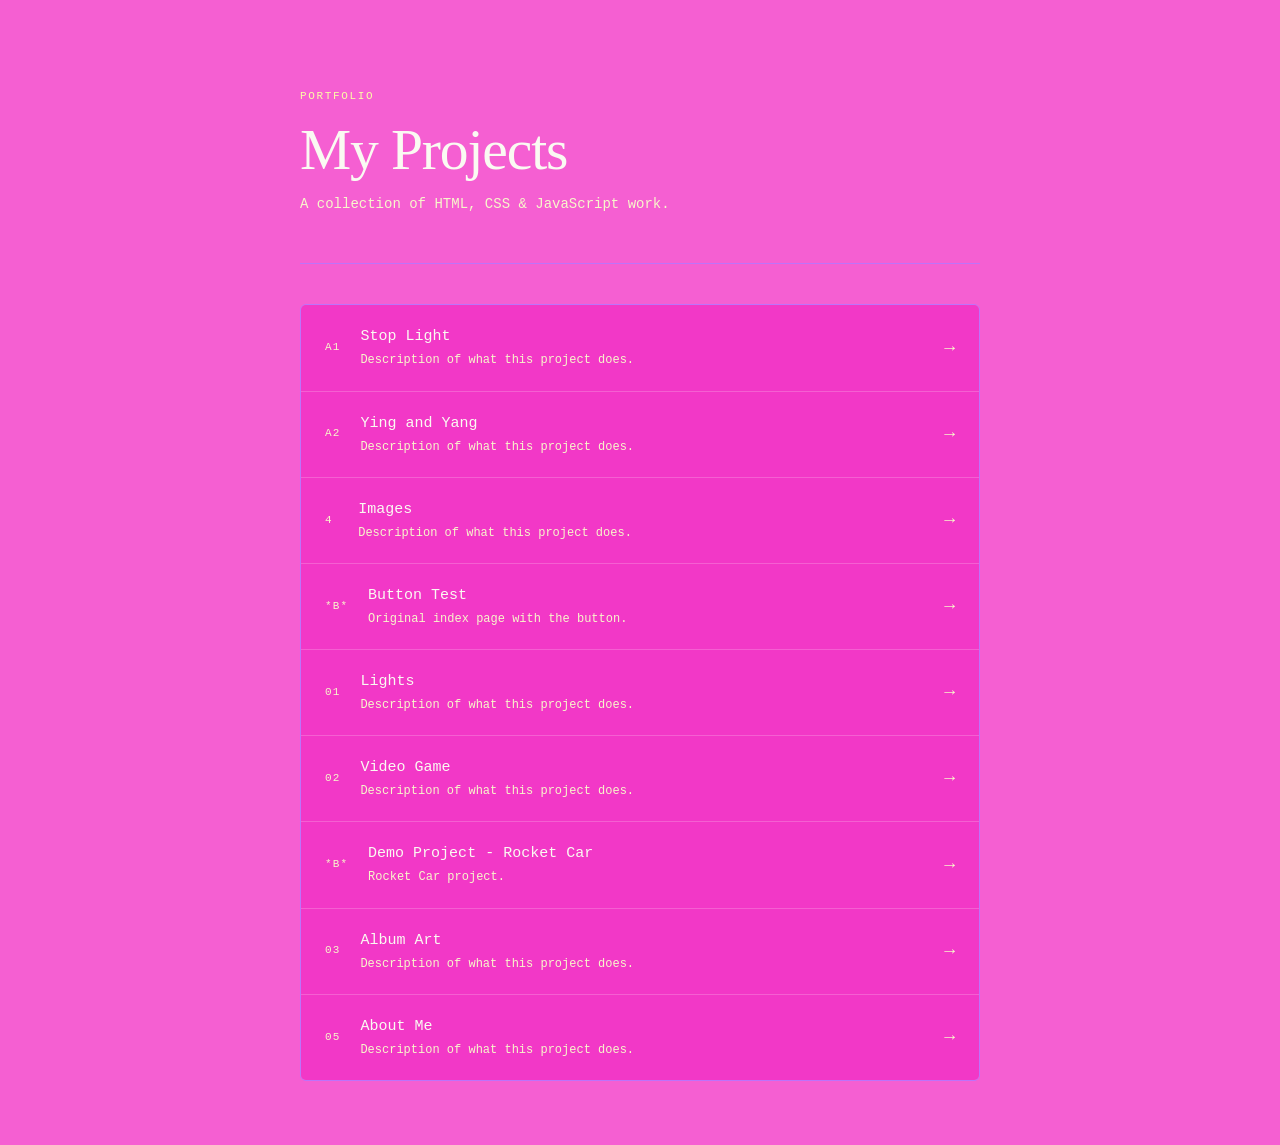
<file: index.html>
<!DOCTYPE html>
<html lang="en">
<head>
  <meta charset="UTF-8">
  <meta name="viewport" content="width=device-width, initial-scale=1.0">
  <title>My Portfolio</title>
  <link rel="stylesheet" href="style.css">
</head>

<body>
  <main class="container">
    <header class="hero">
      <p class="label">Portfolio</p>
      <h1>My Projects</h1>
      <p class="subtitle">A collection of HTML, CSS &amp; JavaScript work.</p>
    </header>
    <ul class="project-list">

      <il>
        <a href="./projects/stop-light.html" class="project-card">
            <span class="project-number">A1</span>
             <span class="project-info">
            <span class="project-title">Stop Light</span>
            <span class="project-desc">Description of what this project does.</span>
          </span>
          <span class="arrow">→</span>
        </a>
      </il>

      <il>
        <a href="./projects/ying-yang.html" class="project-card">
            <span class="project-number">A2</span>
             <span class="project-info">
            <span class="project-title">Ying and Yang</span>
            <span class="project-desc">Description of what this project does.</span>
          </span>
          <span class="arrow">→</span>
        </a>
      </il>
      
      <il>
        <a href="./gallery/gallery.html" class="project-card">
            <span class="project-number">4</span>
             <span class="project-info">
            <span class="project-title">Images</span>
            <span class="project-desc">Description of what this project does.</span>
          </span>
          <span class="arrow">→</span>
        </a>
      </il>
      
      <li>
        <a href="index-button.html" class="project-card">
          <span class="project-number">*B*</span>
          <span class="project-info">
            <span class="project-title">Button Test</span>
            <span class="project-desc">Original index page with the button.</span>
          </span>
          <span class="arrow">→</span>
        </a>
      </li>
      <li>
        <a href="./projects/lights.html" class="project-card">
          <span class="project-number">01</span>
          <span class="project-info">
            <span class="project-title">Lights</span>
            <span class="project-desc">Description of what this project does.</span>
          </span>
          <span class="arrow">→</span>
        </a>
      </li>
      <li>
        <a href="./projects/project-2.html" class="project-card">
          <span class="project-number">02</span>
          <span class="project-info">
            <span class="project-title">Video Game</span>
            <span class="project-desc">Description of what this project does.</span>
          </span>
          <span class="arrow">→</span>
        </a>
      </li>
  

      <li>
        <a href="./projects/rocket-car.html" class="project-card">
          <span class="project-number">*B*</span>
          <span class="project-info">
            <span class="project-title">Demo Project - Rocket Car</span>
            <span class="project-desc">Rocket Car project.</span>
          </span>
          <span class="arrow">→</span>
        </a>
      </li>

      <il>
        <a href="./projects/album-art.html" class="project-card">
            <span class="project-number">03</span>
             <span class="project-info">
            <span class="project-title">Album Art</span>
            <span class="project-desc">Description of what this project does.</span>
          </span>
          <span class="arrow">→</span>
        </a>
      </il>
      
      <il>
        <a href="./about/about-me.html" class="project-card">
            <span class="project-number">05</span>
             <span class="project-info">
            <span class="project-title">About Me</span>
            <span class="project-desc">Description of what this project does.</span>
          </span>
          <span class="arrow">→</span>
        </a>
      </il>

        </ul>


  </main>
</body>
</html>
</file>
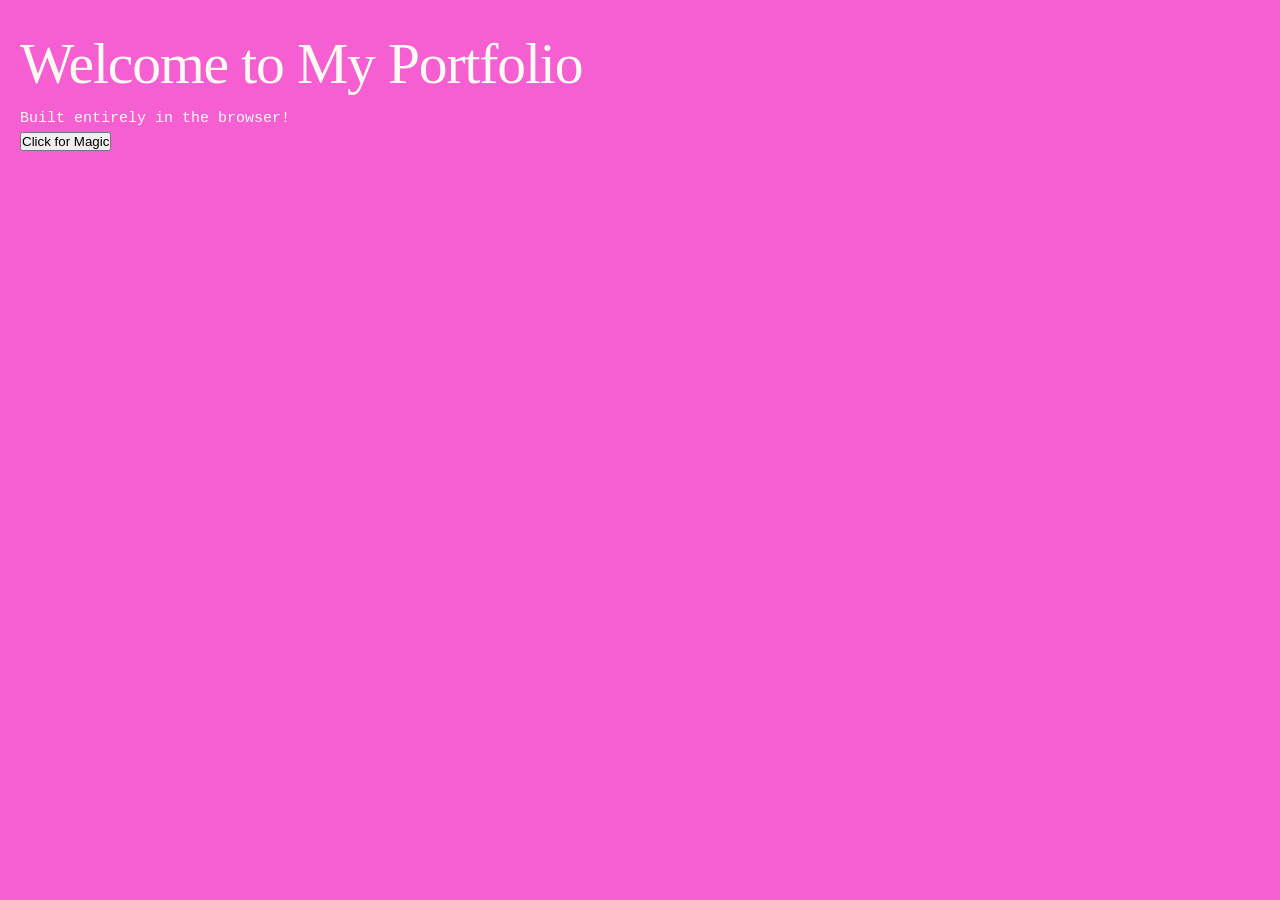
<file: index-button.html>
<!DOCTYPE html>
<html lang="en">
<head>
    <meta charset="UTF-8">
    <title>My Web Portfolio</title>
    <link rel="stylesheet" href="style.css">
</head>
<body>
    <div id="main-card">
        <h1>Welcome to My Portfolio</h1>
        <p>Built entirely in the browser!</p>
        <button id="magicBtn">Click for Magic</button>
    </div>
    <script src="script.js"></script>
</body>
</html>
</file>
<file: style.css>
/* ── Tokens ─────────────────────────────────────────── */
:root {
  --bg:        #f55fd2;
  --surface:   #f238c7;
  --border:    #bd73fa;
  --accent:    #fbfca7;
  --text:      #fafaf2;
  --muted:     #f7f7cb;
  --font-head: 'DM Serif Display', Georgia, serif;
  --font-body: 'DM Mono', 'Courier New', monospace;
  --radius:    6px;
  --max-w:     680px;
}

/* ── Reset ───────────────────────────────────────────── */
*, *::before, *::after { box-sizing: border-box; margin: 0; padding: 0; }

body {
  background: var(--bg);
  color: var(--text);
  font-family: var(--font-body);
  font-size: 15px;
  line-height: 1.6;
  min-height: 100vh;
  padding: 2rem 1.25rem 4rem;
}

/* ── Google Fonts ────────────────────────────────────── */
@import url('https://fonts.googleapis.com/css2?family=DM+Mono:wght@400;500&family=DM+Serif+Display&display=swap');

/* ── Layout ──────────────────────────────────────────── */
.container {
  max-width: var(--max-w);
  margin: 0 auto;
}

/* ── Hero ────────────────────────────────────────────── */
.hero {
  padding: 3.5rem 0 3rem;
  border-bottom: 1px solid var(--border);
  margin-bottom: 2.5rem;
}

.label {
  font-size: 11px;
  letter-spacing: 0.15em;
  text-transform: uppercase;
  color: var(--accent);
  margin-bottom: 0.75rem;
}

h1 {
  font-family: var(--font-head);
  font-size: clamp(2.4rem, 6vw, 3.6rem);
  font-weight: 400;
  line-height: 1.1;
  letter-spacing: -0.02em;
  color: var(--text);
  margin-bottom: 0.75rem;
}

.subtitle {
  color: var(--muted);
  font-size: 14px;
}

/* ── Project list ────────────────────────────────────── */
.project-list {
  list-style: none;
  display: flex;
  flex-direction: column;
  gap: 1px;
  border: 1px solid var(--border);
  border-radius: var(--radius);
  overflow: hidden;
}

.project-card {
  display: flex;
  align-items: center;
  gap: 1.25rem;
  padding: 1.25rem 1.5rem;
  background: var(--surface);
  text-decoration: none;
  color: var(--text);
  transition: background 0.15s ease;
}

.project-card:hover {
  background: #222;
}

.project-card:hover .arrow {
  transform: translateX(4px);
  color: var(--accent);
}

.project-number {
  font-size: 11px;
  color: var(--muted);
  letter-spacing: 0.1em;
  min-width: 2ch;
}

.project-info {
  flex: 1;
  display: flex;
  flex-direction: column;
  gap: 2px;
}

.project-title {
  font-size: 15px;
  font-weight: 500;
  color: var(--text);
}

.project-desc {
  font-size: 12px;
  color: var(--muted);
}

.arrow {
  font-size: 18px;
  color: var(--muted);
  transition: transform 0.15s ease, color 0.15s ease;
}

/* ── Project page ────────────────────────────────────── */
.project-header {
  display: flex;
  align-items: center;
  gap: 1rem;
  padding: 2rem 0 2rem;
  border-bottom: 1px solid var(--border);
  margin-bottom: 2.5rem;
}

.back-btn {
  display: inline-flex;
  align-items: center;
  gap: 6px;
  font-family: var(--font-body);
  font-size: 12px;
  letter-spacing: 0.08em;
  color: var(--muted);
  background: transparent;
  border: 1px solid var(--border);
  border-radius: var(--radius);
  padding: 6px 12px;
  cursor: pointer;
  text-decoration: none;
  transition: border-color 0.15s, color 0.15s;
  white-space: nowrap;
}

.back-btn:hover {
  border-color: var(--accent);
  color: var(--accent);
}

.project-header h1 {
  font-size: clamp(1.5rem, 4vw, 2.2rem);
}

/* ── Output / demo area ──────────────────────────────── */
.demo-area {
  background: var(--surface);
  border: 1px solid var(--border);
  border-radius: var(--radius);
  padding: 2rem;
  margin-bottom: 2rem;
  min-height: 180px;
}

.demo-area p.placeholder {
  color: var(--muted);
  font-size: 13px;
  text-align: center;
  margin-top: 3rem;
}

/* ── Run button ──────────────────────────────────────── */
.run-btn {
  display: inline-flex;
  align-items: center;
  gap: 8px;
  font-family: var(--font-body);
  font-size: 13px;
  letter-spacing: 0.06em;
  color: #0f0f0f;
  background: var(--accent);
  border: none;
  border-radius: var(--radius);
  padding: 10px 20px;
  cursor: pointer;
  transition: opacity 0.15s;
}

.run-btn:hover { opacity: 0.85; }
.run-btn:active { opacity: 0.7; transform: scale(0.98); }

/* ── Output log ──────────────────────────────────────── */
#output {
  margin-top: 1.5rem;
  font-size: 13px;
  color: var(--text);
  white-space: pre-wrap;
  line-height: 1.8;
}
</file>
